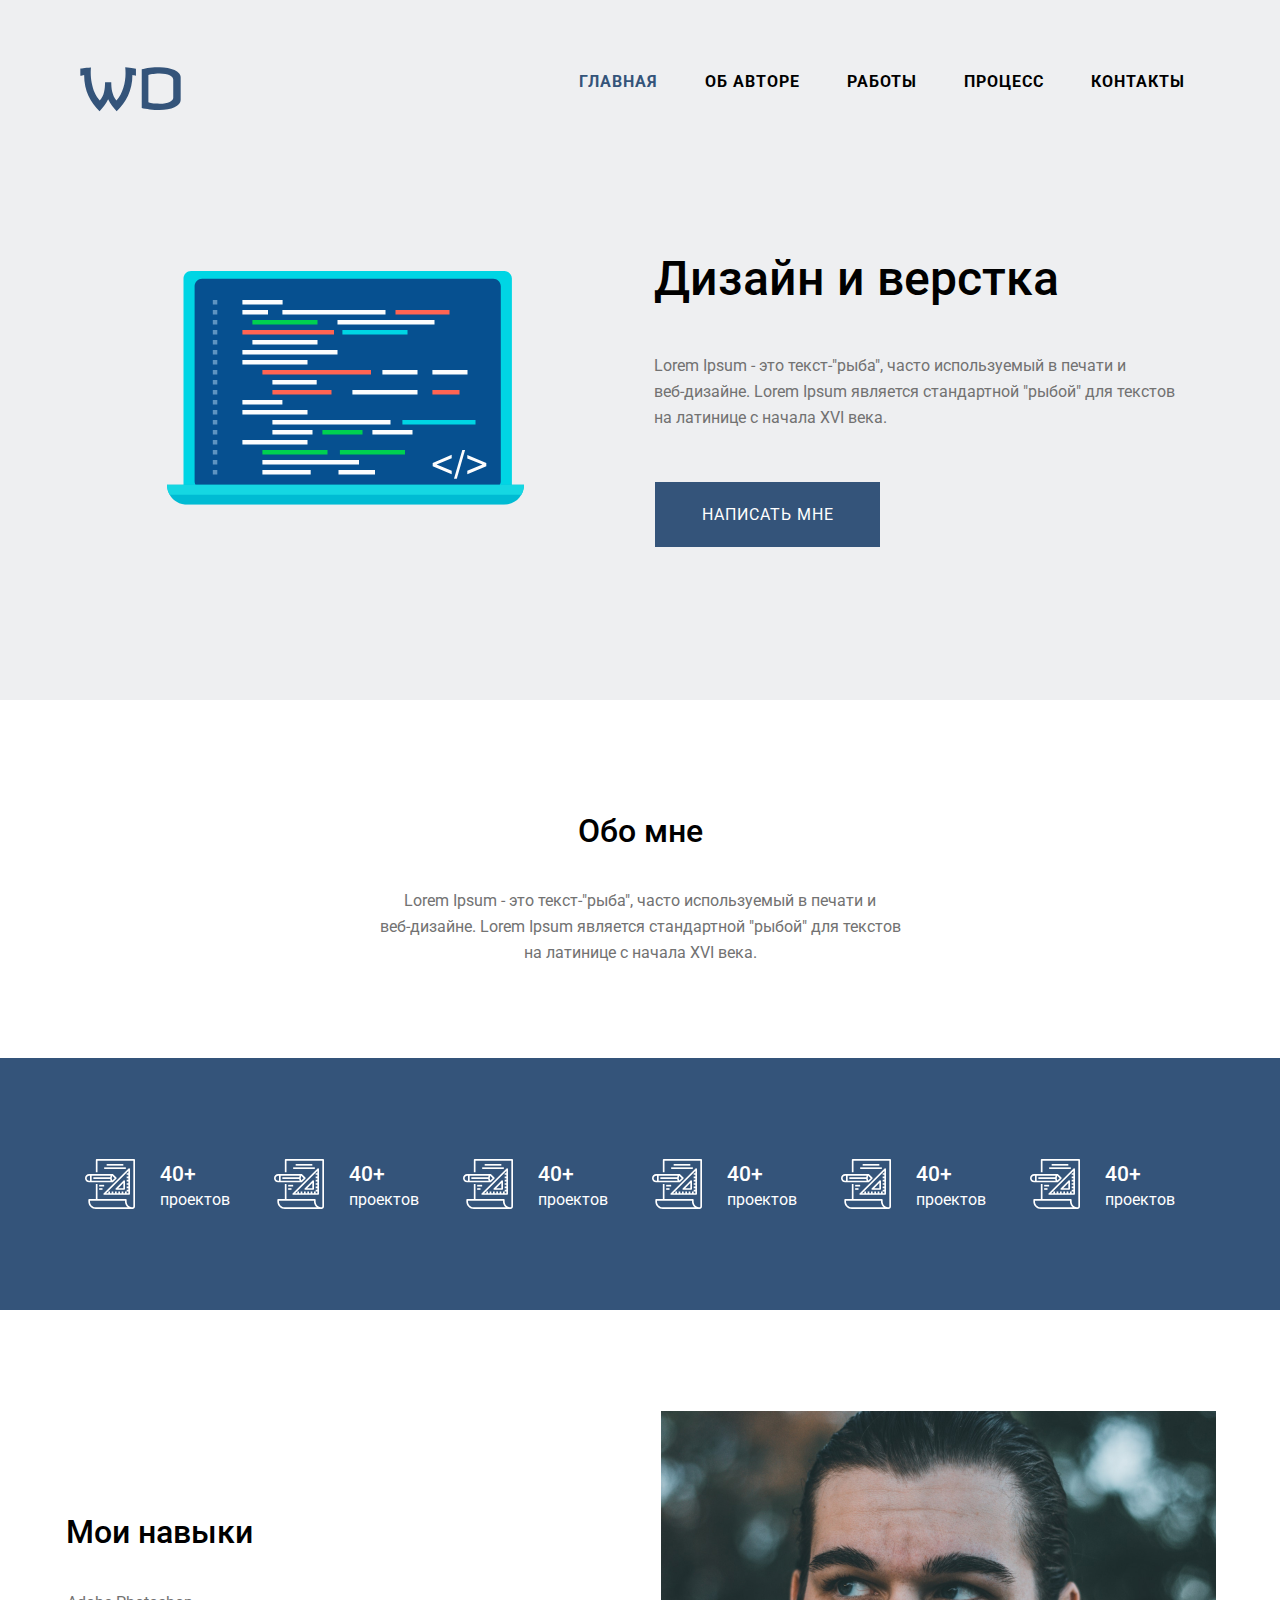
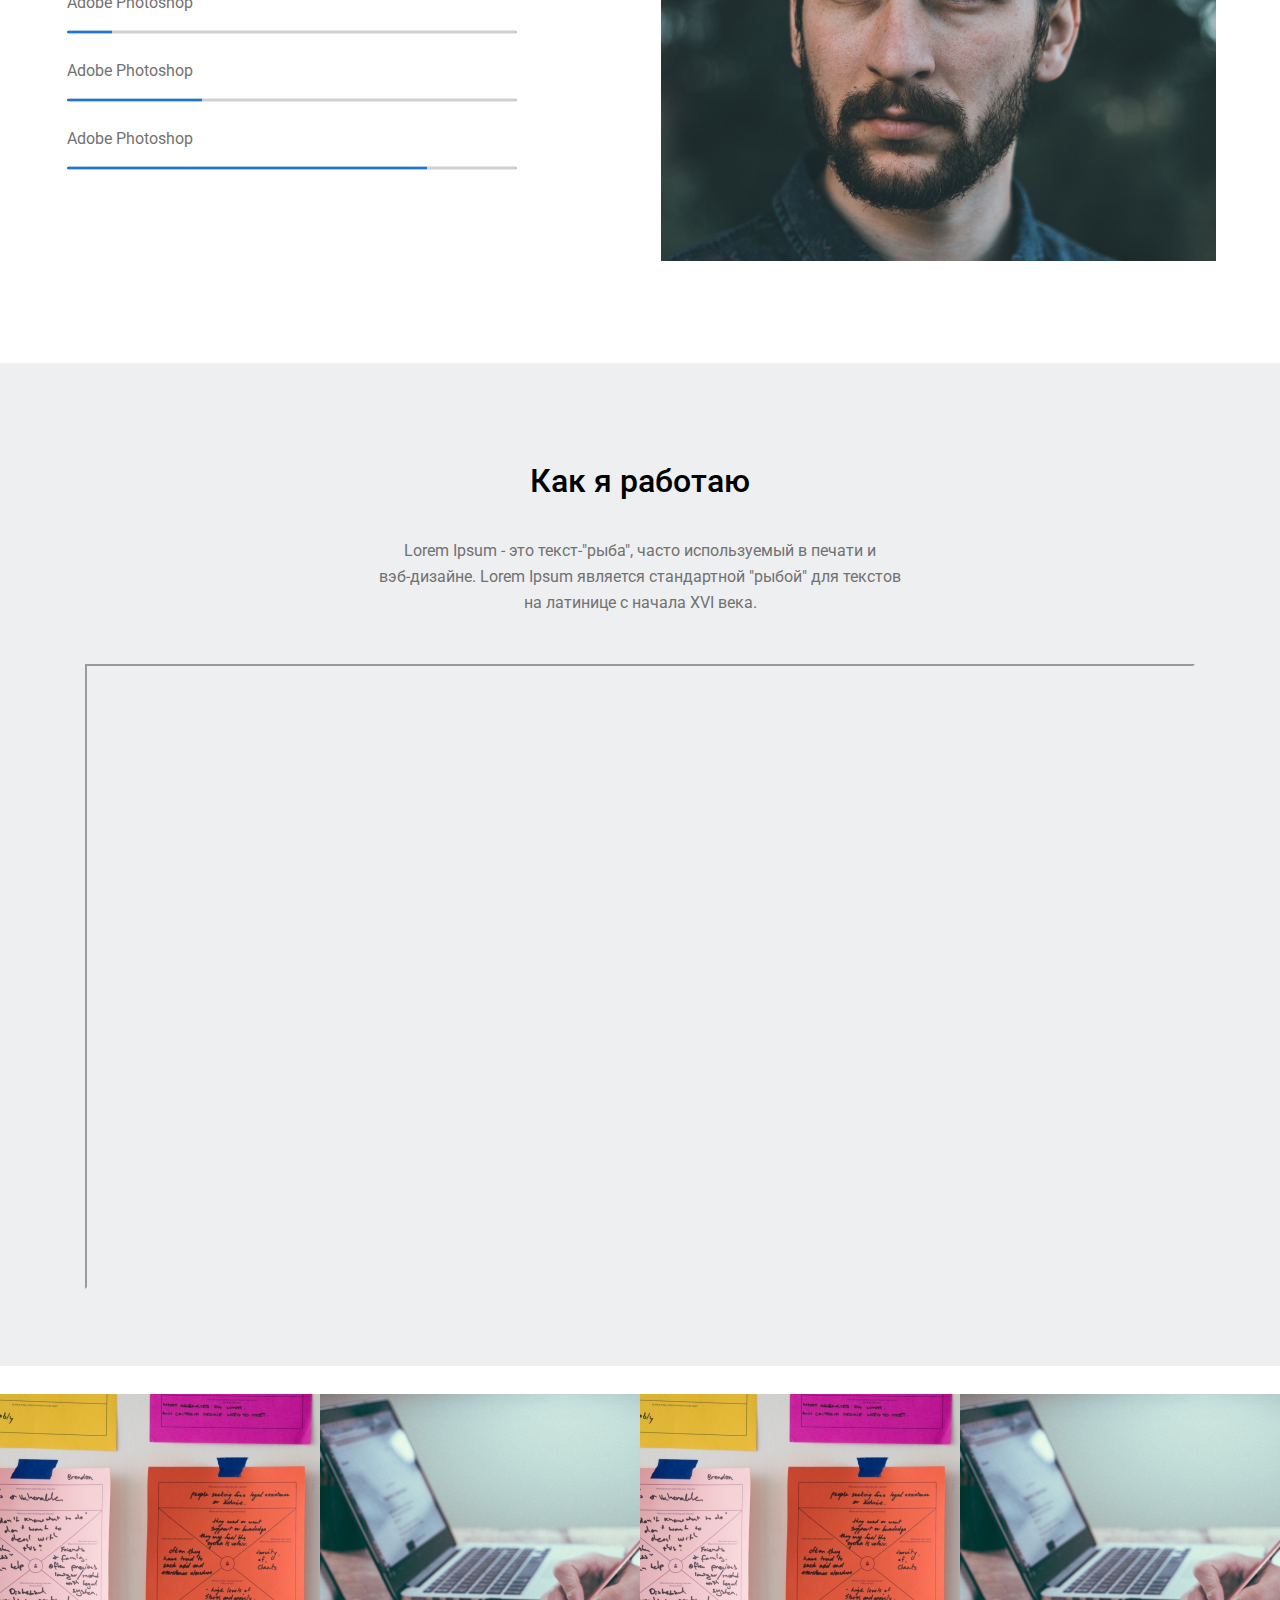
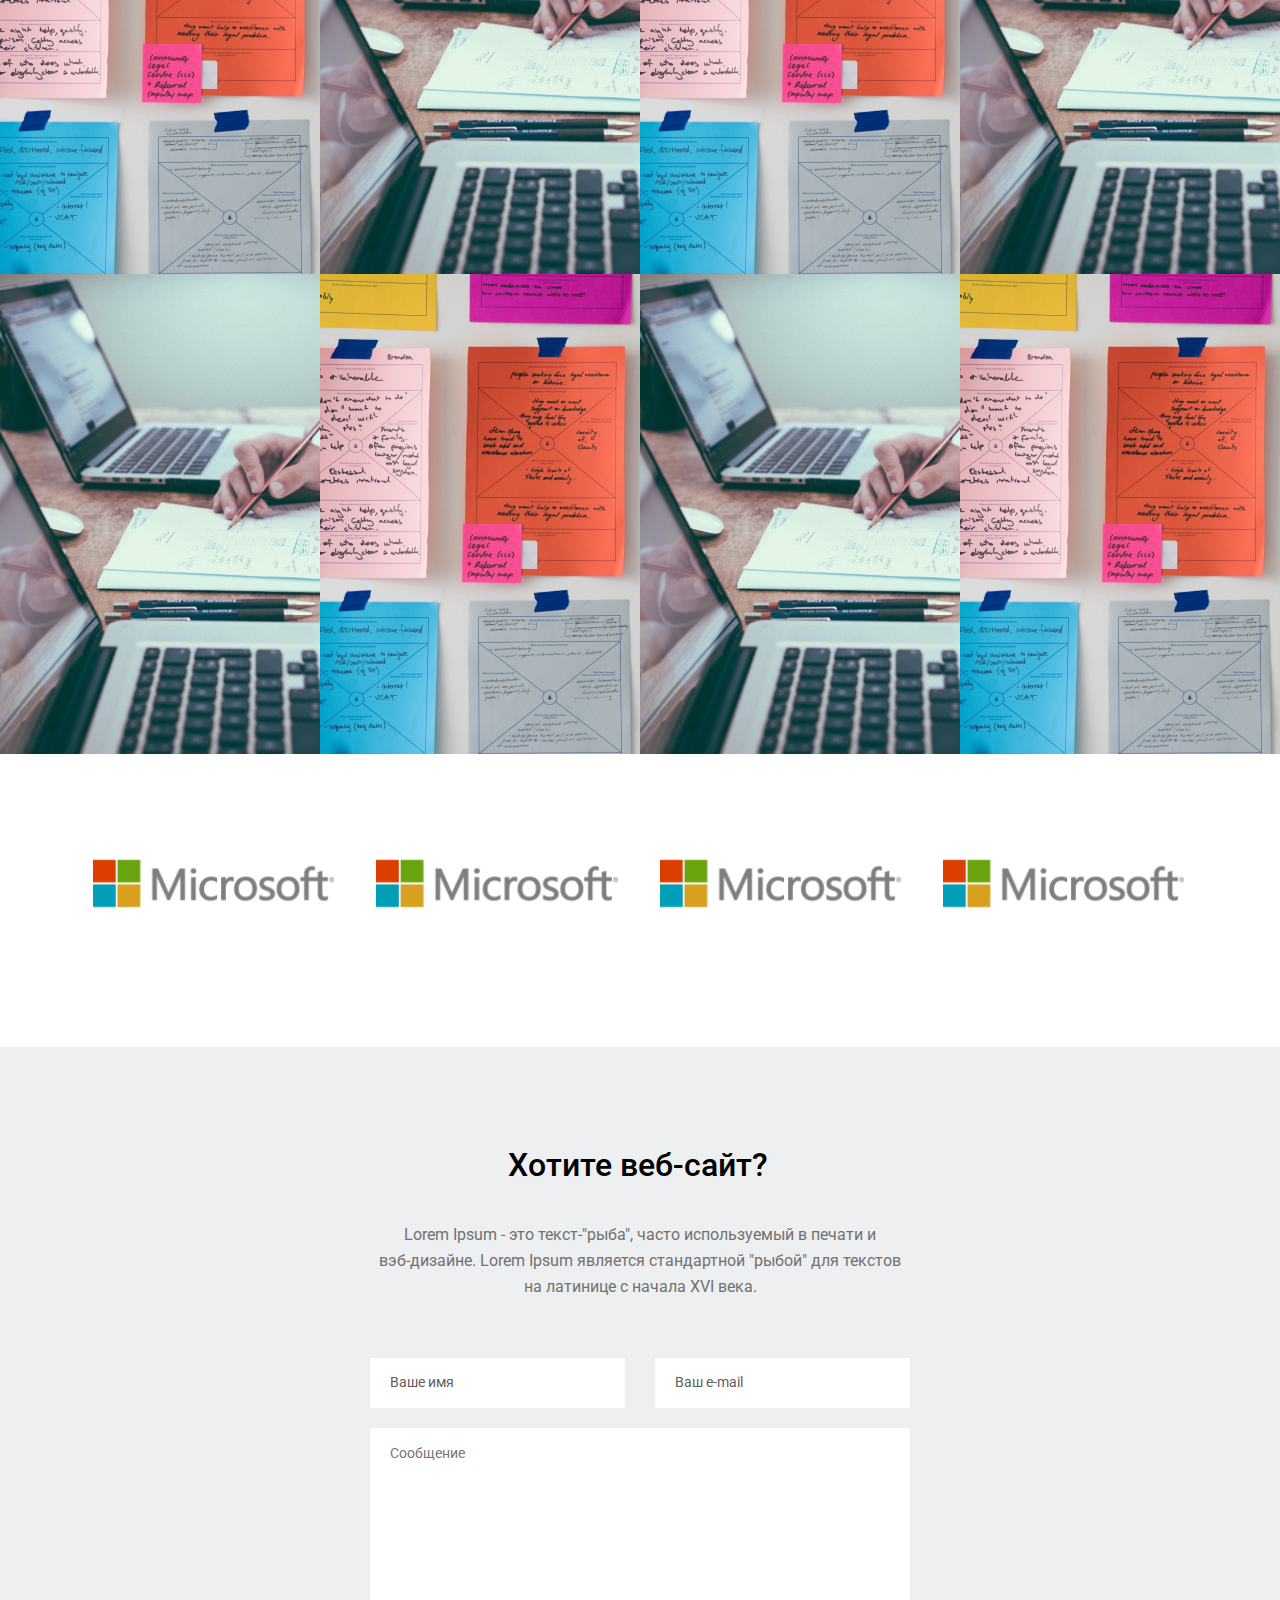
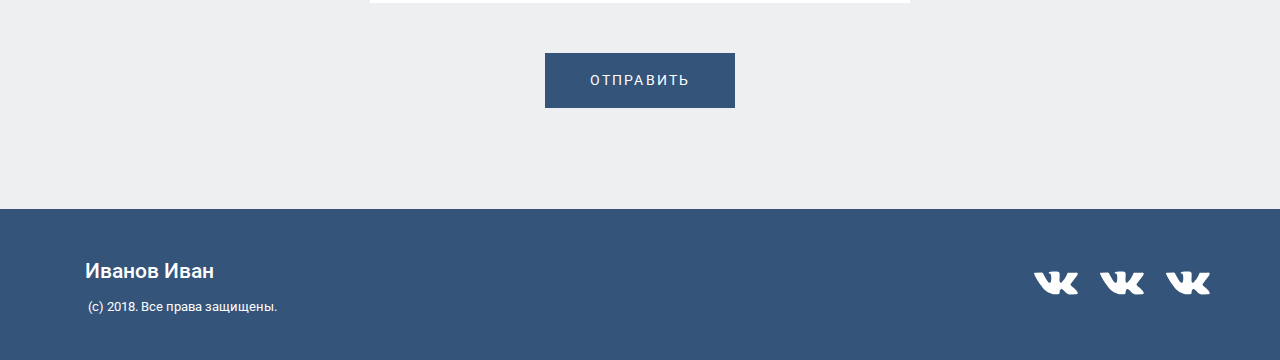
<file: index.html>
<!DOCTYPE html>
<html lang="ru">
    <head>
        <meta charset="UTF-8">
        <meta name="viewport" content="width=device-width", inital-scale="1.0">
        <meta http-equiv="X-UA-Compatible" content="ie-edge">
        <title>Практика модуль 7</title>
        <link href="https://fonts.googleapis.com/css2?family=Roboto:wght@400;500&display=swap" rel="stylesheet">
        <link rel="stylesheet" type="text/css" href="css/style.css">
    </head>
    <body>
        <header class="header" id="main-page">
            <div class="fixed-container">
                <div class="menu-container">
                    <div class="logo">
                        <img src="./img/logo.svg" alt="WP">
                    </div>
                    <nav class="header-menu">
                        <ul class="menu">
                            <li class="menu-item"><a href="#main-page" class="menu-link active">главная</a></li>
                            <li class="menu-item"><a href="#about-me" class="menu-link">об авторе</a></li>
                            <li class="menu-item"><a href="#portfolio" class="menu-link">работы</a></li>
                            <li class="menu-item"><a href="#process" class="menu-link">процесс</a></li>
                            <li class="menu-item"><a href="#contacts" class="menu-link">контакты</a></li>
                        </ul>
                    </nav>
                    <a href="#popup" class="burger-icon">
                        <span></span>
                        <span></span>
                        <span></span>
                    </a>
                </div>
            </div>
        </header>
        <main class="main">
            <section class="main-section" id="main-page">
                <div class="fixed-container">
                    <div class="section-container">
                        <div class="laptop">
                            <img src="./img/laptop.svg">
                        </div>
                        <div class="right-part">
                            <h1 class="caption">Дизайн и верстка</h1>
                            <p class="description">Lorem Ipsum - это текст-"рыба", часто используемый в печати и <br>веб-дизайне. Lorem Ipsum является стандартной "рыбой" для текстов на латинице с начала XVI века.</p>
                            <button class="button">написать мне</button>
                        </div>
                    </div>
                </div>
            </section>
            <section class="about-section" id="about-me">
                    <div class="fixed-container">
                        <div class="about-container">
                            <h2 class="caption-about">Обо мне</h2>
                            <p class="description-about">Lorem Ipsum - это текст-"рыба", часто используемый в печати и <br>веб-дизайне. Lorem Ipsum является стандартной "рыбой" для текстов <br>на латинице с начала XVI века.</p>
                        </div>
                    </div>
            </section>
            <section class="numbers-section">
                <div class="fixed-container">
                    <div class="numbers-container">
                        <div class="numbers-project">
                            <img src="./img/numbers_progect.svg" alt="40+проектов" class="numbers-img">
                        </div>
                        <div class="numbers-title">
                            <h3 class="numbers-forty">40+</h3>
                            <p class="numbers-text">проектов</p>
                        </div>
                        <div class="numbers-project">
                            <img src="./img/numbers_progect.svg" alt="40+проектов" class="numbers-img">
                        </div>
                        <div class="numbers-title">
                            <h3 class="numbers-forty">40+</h3>
                            <p class="numbers-text">проектов</p>
                        </div>
                        <div class="numbers-project">
                            <img src="./img/numbers_progect.svg" alt="40+проектов" class="numbers-img">
                        </div>
                        <div class="numbers-title">
                            <h3 class="numbers-forty">40+</h3>
                            <p class="numbers-text">проектов</p>
                        </div>
                        <div class="numbers-project">
                            <img src="./img/numbers_progect.svg" alt="40+проектов" class="numbers-img">
                        </div>
                        <div class="numbers-title">
                            <h3 class="numbers-forty">40+</h3>
                            <p class="numbers-text">проектов</p>
                        </div>
                        <div class="numbers-project">
                            <img src="./img/numbers_progect.svg" alt="40+проектов" class="numbers-img">
                        </div>
                        <div class="numbers-title">
                            <h3 class="numbers-forty">40+</h3>
                            <p class="numbers-text">проектов</p>
                        </div>
                        <div class="numbers-project">
                            <img src="./img/numbers_progect.svg" alt="40+проектов" class="numbers-img">
                        </div>
                        <div class="numbers-title">
                            <h3 class="numbers-forty">40+</h3>
                            <p class="numbers-text">проектов</p>
                        </div>
                    </div>
                </div>
            </section>
            <section class="skill-section">
                <div class="fixed-container">
                    <div class="skills-container">
                        <div class="skills-progress">
                            <h2 class="progress-title">Мои навыки</h2>
                            <ul class="skills-list">
                                <li class="skills-item">
                                    <p class="skill">Adobe Photoshop</p>
                                    <progress value="10" max="100"></progress>
                                </li>
                                <li class="skills-item">
                                    <p class="skill">Adobe Photoshop</p>
                                    <progress value="30" max="100"></progress>
                                </li>
                                <li class="skills-item">
                                    <p class="skill">Adobe Photoshop</p>
                                    <progress value="80" max="100"></progress>
                                </li>
                            </ul>
                        </div>
                        <div class="image-block">
                            <img src="./img/skills.jpg" alt="man" class="skills-img">
                        </div>
                    </div>
                </div>
            </section>
            <section class="video-section" id="process">
                <div class="fixed-container">
                    <div class="video-container">
                        <div class="up-part">
                            <h2 class="video-caption">Как я работаю</h2>
                            <p class="video-description">Lorem Ipsum - это текст-"рыба", часто используемый в печати и<br> вэб-дизайне. Lorem Ipsum является стандартной "рыбой" для текстов на латинице с начала XVI века.</p>
                        </div>
                        <div class="down-part">
                            <div class="video-item">
                                <iframe class="video-element" src="http://www.youtube.com/embed/sjgPfzsfMRI"
                                    title="YouTube"
                                    allow="accelerometer; autoplay; clipboard-write; encrypted-media; gyroscope; picture-in-picture"
                                    allowfullscreen></iframe>
                            </div>
                        </div>
                    </div>
                </div>
            </section>
            <section class="projects-section" id="portfolio">
                <div class="stickers-container">
                    <div class="stickers-up">
                        <div class="image-wrapper">
                            <img src="./img/projects.jpg" alt="project" class="img">
                        </div>
                        <div class="image-wrapper">
                            <img src="./img/projects2.jpg" alt="project" class="img">
                        </div>
                        <div class="image-wrapper">
                            <img src="./img/projects.jpg" alt="project" class="img">
                        </div>
                        <div class="image-wrapper">
                            <img src="./img/projects2.jpg" alt="project" class="img">
                        </div>
                    </div>
                    <div class="stickers-down">
                        <div class="image-wrapper">
                            <img src="./img/projects2.jpg" alt="project" class="img">
                        </div>
                        <div class="image-wrapper">
                            <img src="./img/projects.jpg" alt="project" class="img">
                        </div>
                        <div class="image-wrapper">
                            <img src="./img/projects2.jpg" alt="project" class="img">
                        </div>
                        <div class="image-wrapper">
                            <img src="./img/projects.jpg" alt="project" class="img">
                        </div>
                    </div>
                </div>
            </section>
            <section class="clients-section">
                <div class="fixed-container">
                    <div class="clients-container">
                        <div class="clients-wrapper">
                            <img src="./img/cliens.jpg" alt="Microsoft" class="img-clients">
                        </div>
                        <div class="clients-wrapper">
                            <img src="./img/cliens.jpg" alt="Microsoft" class="img-clients">
                        </div>
                        <div class="clients-wrapper">
                            <img src="./img/cliens.jpg" alt="Microsoft" class="img-clients">
                        </div>
                        <div class="clients-wrapper">
                            <img src="./img/cliens.jpg" alt="Microsoft" class="img-clients">
                        </div>
                    </div>
                </div>
            </section>
            <section class="form-section">
                <div class="fixed-container">
                    <div class="form-container">
                        <div class="form-title">
                            <h2 class="form-caption">Хотите веб-сайт?</h2>
                            <p class="form-description">Lorem Ipsum - это текст-"рыба", часто используемый в печати и<br> вэб-дизайне. Lorem Ipsum является стандартной "рыбой" для текстов на латинице с начала XVI века.</p>
                        </div>
                        <div class="form-input">
                            <input type="text" name="name" id="input-name" placeholder="Ваше имя" class="input-name">
                            <input type="email" name="email" id="input-email" placeholder="Ваш e-mail" class="input-name">
                        </div>
                        <div class="form-message">
                            <textarea name='message' id="input-message" placeholder="Сообщение" class="input-message"></textarea>
                            <button type="submit" class="input-button">отправить</button>
                        </div>
                    </div>
                </div>
            </section>
        </main>
        <footer>
            <section class="contacts-section" id="contacts">
                <div class="fixed-container">
                    <div class="contacts-container">
                        <div class="contacts-title">
                            <h2 class="contacts-caption">Иванов Иван</h2>
                            <p class="contacts-description">(c) 2018. Все права защищены.</p>
                        </div>
                        <div class="contacts-social">
                            <a href="#"><img src="./img/VK.svg" alt="VK"></a>
                            <a href="#"><img src="./img/VK.svg" alt="VK"></a>
                            <a href="#"><img src="./img/VK.svg" alt="VK"></a>
                        </div>
                    </div>
                </div>
            </section>
        </footer>
        <div class="mobile-container" id="popup">
            <a href="#header" class="popup__area"></a>
            <div class="header-mobile">
                <a href="" class="close-icon">
                    <span></span>
                    <span></span>
                </a>
                <ul class="mobile-list">
                    <li><a href="#main-page" class="mobile-list__item">главная</a></li>
                    <li><a href="#about-me" class="mobile-list__item">об авторе</a></li>
                    <li><a href="#portfolio" class="mobile-list__item">работы</a></li>
                    <li><a href="#process" class="mobile-list__item">процесс</a></li>
                    <li><a href="#contacts" class="mobile-list__item">контакты</a></li>
                </ul>
            </div>
        </div>
    </body>
</html>
</file>
<file: css/style.css>
@font-face {
    font-family: ('Roboto');
    src: local(''), 
    url('../fonts/Roboto-Regular.ttf') format('ttf'), 
    url('../fonts/roboto-v30-cyrillic-regular.woff') format('woff'),
    url('../fonts/roboto-v30-cyrillic-regular.woff2') format('woff2');
    font-weight: 400;
    font-style: normal;
}

@font-face {
    font-family: 'Roboto';
    src: local('') 
    url('../fonts/Roboto-Medium.ttf') format('ttf'),
    url('../fonts/roboto-v30-cyrillic-500.woff') format('woff'),
    url('../fonts/roboto-v30-cyrillic-500.woff2') format('woff2');
    font-weight: 500;
    font-style: normal;
}

* {
    margin: 0;
    padding: 0;
    font-family: 'Roboto';
    box-sizing: border-box;
    text-decoration: none;
    max-width: 1920px;
}
  
.header, .main-section {
    background-color: #EEEFF1;
    margin: 0 auto;
}

.fixed-container {
    margin: 0 auto;
    padding: 0 20px;
    max-width: 1200px;
}

  


/* header start */

.menu-container {
    padding-top: 67px;
    padding-right: 35px;
    display: flex;
    justify-content: space-between;
    align-items: flex-start;
}

.logo {padding-left: 20px;}

.header-menu {
    padding-right: 2;
    padding-top: 5px;
}

.menu {
    display: flex;
    column-gap: 47px;
}

.menu-item {
    text-transform: uppercase;
    list-style-type: none;
    letter-spacing: 1px;
    font-size: 16px;
    column-gap: 47px;
}


.menu-link {
    font-weight: 700;
    text-decoration: none;
    color: #000000; 
}

.menu-link:hover {color: #ff0000;}

.menu-link.active {color: #34547A;}

.burger-icon {
    display: none;
    margin-top: 1px;
    margin-left: 20px;
}

.burger-icon span {
    display: block;
    height: 7px;
    width: 45px;
    background-color: #34547A;
}

.burger-icon span:nth-child(2) {
    margin: 6px 0;
}

/* header close */
  



/* burger mobile start */

.mobile-container {
    opacity: 0;
    visibility: hidden;
    position: fixed;
    top: 0;
    left: 0;
    bottom: 0;
    right: 0;
    z-index: 12;
    background-color: rgba(0, 0, 0, 0.8);
    transition: all 0.8s ease 0s;
}

.mobile-container:target {
    opacity: 1;
    visibility: visible;
}

.popup__area {
    position: absolute;
    width: 100%;
    height: 100%;
    top: 0;
    left: 0;
}

.header-mobile {
    position: absolute;
    left: 50%;
    top: 50%;
    transform: translate(-50%, -50%);
    width: 310px;
    height: 380px;
    background-color: #34547A;
    border: 1px solid grey;
    border-radius: 10px;
    overflow: auto;
    font-size: 14px;
}

.close-icon {
    width: 18px;
    padding-top: 12px;
}

.close-icon span {
    position: absolute;
    top: 20px;
    left: 270px;
    display: block;
    height: 1px;
    width: 20px;
    background-color: rgba(232, 235, 52);
}

.close-icon span:first-child {transform: rotate(45deg);}

.close-icon span:last-child {transform: rotate(-45deg);}

.mobile-list {
    padding-left: 25px;
    margin-top: 0px;
    padding-top: 65px;
    list-style-type: none;
    padding-left: 0;
    font-size: 18px;
}

.mobile-list li {
    text-align: center;
    padding-bottom: 10px;
    letter-spacing: -0.36px;
    padding-top: 9px;
    margin: 0 auto;
    border-bottom: 1px solid lightgray;
    width: 120px;
    text-transform: uppercase;
}

.mobile-list li:last-child {border-bottom: none;}

.mobile-list a {
    text-decoration: none;
    color: #FFFFFF;
    transition: bacground 300ms easy;
    outline: none;
}

.mobile-list a:hover {color: rgb(232, 235, 52);}

/* burger mobile close */

 


/* main-section start */

.section-container {
    display: flex;
    justify-content: space-between;
    padding-top: 124px;
    padding-bottom: 153px;
}

.laptop {
    padding-left: 107px;
    padding-top: 31px;
}

.right-part {
    margin-right: 26px;
}

.caption {
    margin-bottom: 34px;
    font-size: 48px;
    font-weight: 500;
    line-height: 78.75px
}

.description {
    margin-bottom: 62px;
    line-height: 26px;
    width: 540px;
    height: 67px;
    font-weight: 400;
    font-size: 16px;
    color: #727272;
}

.button {
    margin-left: 1.2px;
    margin-top: 0.7px;
    width: 225px;
    height: 65px;
    background-color: #34547A;
    color: #FFFFFF;
    font-size: 22px;
    cursor: pointer;
    text-transform: uppercase;
    font-weight: 400;
    font-size: 16px;
    letter-spacing: 1px;
    text-align: center;
    border: none;
}

.button:hover {background-color: #253b57;}

/* main-section close */





/* about-section start */

.about-container {
    max-width: 540px;
    margin: 0 auto;
    padding-top: 112px;
    padding-bottom: 92px;
}

.caption-about {
    font-weight: 500;
    font-size: 32px;
    line-height: 38px;
    text-align: center;
    margin-bottom: 38px;
}

.description-about {
    text-align: center;
    color: #727272;
    line-height: 26px;
}

/* about-section close */




/* number-section start */

.numbers-section {
    background-color: #34547A;
}

.numbers-container {
    display: flex;
    max-width: 1110px;
    justify-content: space-between;
    margin: 0 auto;
    padding-top: 101px;
}

.numbers-project {
    padding-bottom: 97px; 
}

.numbers-title {
    padding-right: 20px;
    padding-top: 3px;
}

.numbers-forty {
    font-weight: 500;
    font-size: 21px;
    line-height: 25px;
    color: #FFFFFF;
}

.numbers-text {
    font-weight: 400;
    font-size: 16px;
    line-height: 26px;
    color: #FFFFFF;
}

/* number-section close */



/* slills-section start */

.skills-container {
    display: flex;
    justify-content: space-between;
    padding: 90px 4px;
}


.progress-title {
    margin-top: 113px;
    margin-bottom: 39px;
    padding-left: 2px;
    font-size: 32px;
    font-weight: 500;
    line-height: 38px;
}

.skills-img {
    width: 555px;
    height: 450px;
}

.skills-list {
    padding-left: 3px;
}

.skills-item {
    list-style-type: none;
    margin-bottom: 23px;
}

.skill {
    padding-bottom: px;
    font-weight: 400;
    font-size: 16px;
    line-height: 26px;
    color: #727272;
}

.image-block {
    margin-top: 11px;
    margin-bottom: 8px;
}

progress {
    height: 4px;
    width: 450px;
    padding: 3px;
}



/* slills-section close */




/* video-section start */


.video-section {
	background: #EEEFF1;
	padding-top: 100px;
}

.up-part {
	margin: 0 auto;
	max-width: 540px;
	margin-bottom: 48px;
}

.video-caption {
	font-weight: 500;
	font-size: 32px;
	line-height: 37px;
	text-align: center;
	color: #000000;
	margin-bottom: 38px;
}

.video-description {
	text-align: center;
    font-weight: 400;
    font-size: 16px;
    line-height: 26px;
    color: #727272;
}

.down-part {
	max-width: 1110px;
	margin: 0 auto 28px;
	padding-bottom: 77px;
}

.video-item {
	padding-top: 56.25%;
	position: relative;
}

.video-element {
	position: absolute;
	top: 0;
	left: 0;
	width: 100%;
	height: 100%;
}

/* video-section close */




/* project-section start */


.stickers-container {
    margin: 0 auto;
    max-width: 1920px;
}

.stickers-up, .stickers-down {
    display: flex;
}

.image-wrapper {
    width: 480px;
    height: 480px;
    position: relative;
    background-color:  rgba(52, 84, 122, 0.8);
    transition: background-color 0.3s;
    cursor: pointer;
}

.image-wrapper::after {
    content: "";
    position: absolute;
    width: 100%;
    height: 100%;
    background-color: rgba(52, 84, 122);
    opacity: 0;
    background-image: url(../img/view.svg);
    background-repeat: no-repeat;
    background-position: 50% 50%;
    transition: opacity 0.3s;
}

.image-wrapper img {
    width: inherit;
    height: inherit;
    position: absolute;
}

.image-wrapper:hover::after {
    opacity: 0.8;
}

/* project-section close */


/* clients-section start */

.clients-container {
    display: flex;
    margin: 70px 0 100px;
    padding-left: 27px;
} 

.img-clients {
    width: 100%;
    padding-right: 30px;
}

/* clients-section close */



/* form-section start */

.form-section {
    background-color: #EEEFF1;;
}

.form-container {
    display: flex;
    max-width: 540px;
    margin: 0 auto;
    padding-top: 99px;
    flex-direction: column;
}

.form-title {
    text-align: center;
}

.form-caption {
    padding-bottom: 38px;
    padding-right: 5px;
    font-weight: 500;
    font-size: 32px;
    line-height: 38px;
}

.form-description {
    font-weight: 400;
    font-size: 16px;
    line-height: 26px;
    color: #727272
}

.form-input {
    padding-top: 58px;
    display: flex;
    justify-content: space-between;
}

.input-name {
    background-color: #FFFFFF;
    border: none;
    width: 255px;
    height: 50px;
} 

.input-name::placeholder {
    font-weight: 400;
    font-size: 14px;
    padding-left: 20px;
    line-height: 23px;
    color: #5F5D5D; 
}

.form-message {
    display: flex;
    flex-direction: column;
    padding-top: 20px;
}

.input-message {
    background-color: #FFFFFF;
    border: none;
    width: 540px;
    height: 175px;
    resize: none;
}

.input-message::placeholder {
    padding-left: 20px;
    padding-top: 14px;
    font-weight: 400;
    font-size: 14px;
    line-height: 23px;
}

.input-button {
    width: 190px;
    height: 55px;
    background-color: #34547A;
    text-transform: uppercase;
    text-align: center;
    font-weight: 400;
    font-size: 14px;
    line-height: 23px;
    letter-spacing: 0.15em;
    color: #FFFFFF;
    border: none;
    margin: 50px auto;
    margin-bottom: 101px;
}

/* form-section close */




/* contacts-section start*/

.contacts-section {
    background-color: #34547A;;
}

.contacts-container {
    display: flex;
    justify-content: space-between;
    padding: 50px 10px 0;
    padding-bottom: 23px;
}

.contacts-title {
    padding-left: 15px;
}

.contacts-caption {
    font-weight: 500;
    font-size: 21px;
    line-height: 25px;
    color: #FFFFFF;
    padding-bottom: 12px;
}

.contacts-description {
    font-weight: 400;
    font-size: 13px;
    line-height: 21px;
    color: #FFFFFF;
    padding-left: 3px;
    margin-bottom: 20px;
}

.contacts-social {
    display: flex;
    padding-top: 12px;
    column-gap: 22px;
}

/* contacts-section close */



/* media */

@media (max-width: 1250px) {
    .description {
        margin-bottom: 70px;
        width: 100%;
    }

    .right-part {padding-left: 80px;}

    .laptop {padding-left: 50px;}

}

@media (max-width: 925px) {

    .logo {padding-left: 0;}

    .header-menu {display: none;}

    .header-menu.open .menu-list {
        display: block;
        position: fixed;
        top: 0;
        bottom: 0;
        left: 0;
        right: 0;

        background-color: #5F5D5D;
        z-index: 1;
    }

    .section-container {
        display: block;
        align-content: center;
        padding-top: 50px;
        margin: 0 auto;
        justify-content: center;
    }

    .right-part {
        margin: 0 auto;
        padding: 0;
        text-align: center;
    }

    .laptop {
        padding: 0;
        margin: 0 auto 40px auto;
        text-align: center;
    }

    .caption {font-size: 24px;}

    .menu-container {padding-top: 30px;}

    .burger-icon {
        display: block;
    }

    .burger-icon span {
        display: block;
        height: 2px;
        width: 24px;
    }

    .skills-container {
        display: block;
        align-content: center;
        padding-top: 50px;
        margin: 0 auto;
        justify-content: center;
    }

    .skills-progress {
        margin: 0 auto;
        padding: 0;
        text-align: center;
    }

    .image-block {
        margin: 0 auto;
        padding: 0;
        text-align: center;
    }

}


@media (max-width: 400px) {
    .laptop img {width: 250px}

    .image-block img {width: 250px;}
}
</file>
